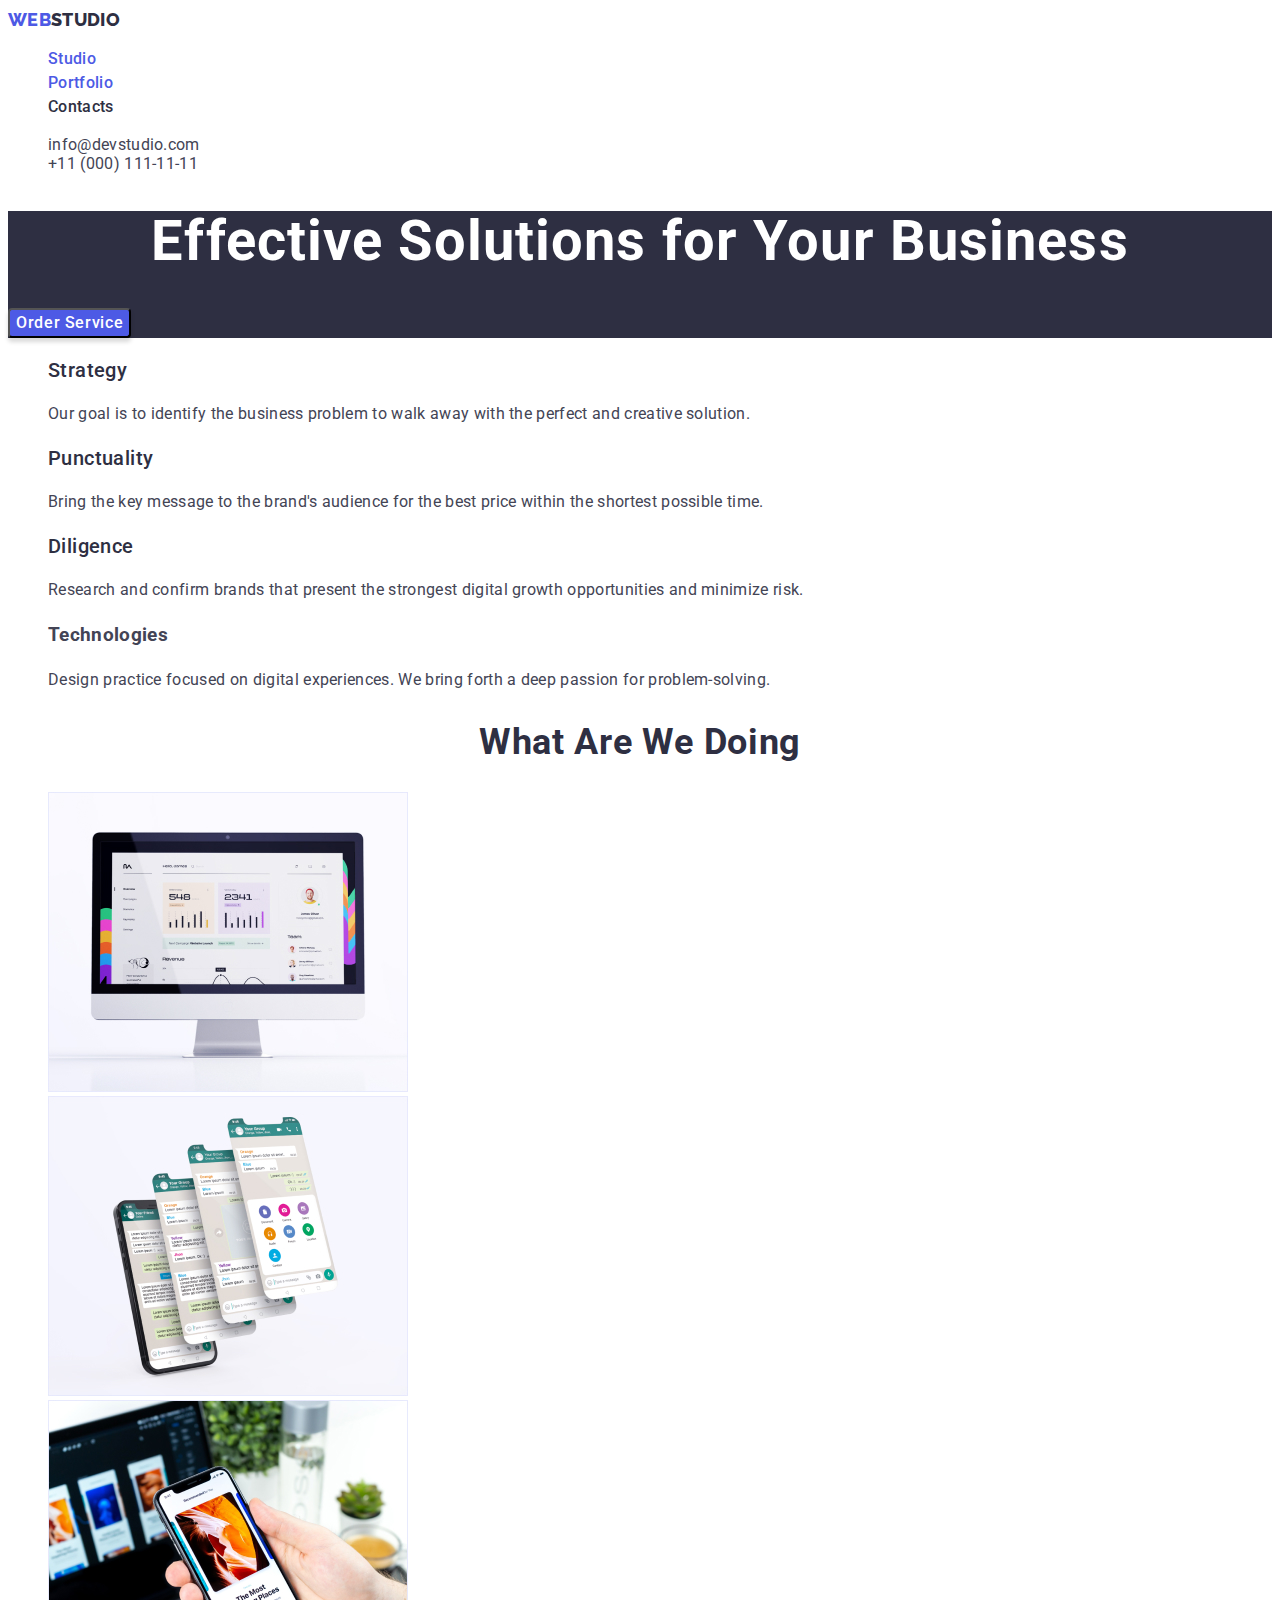
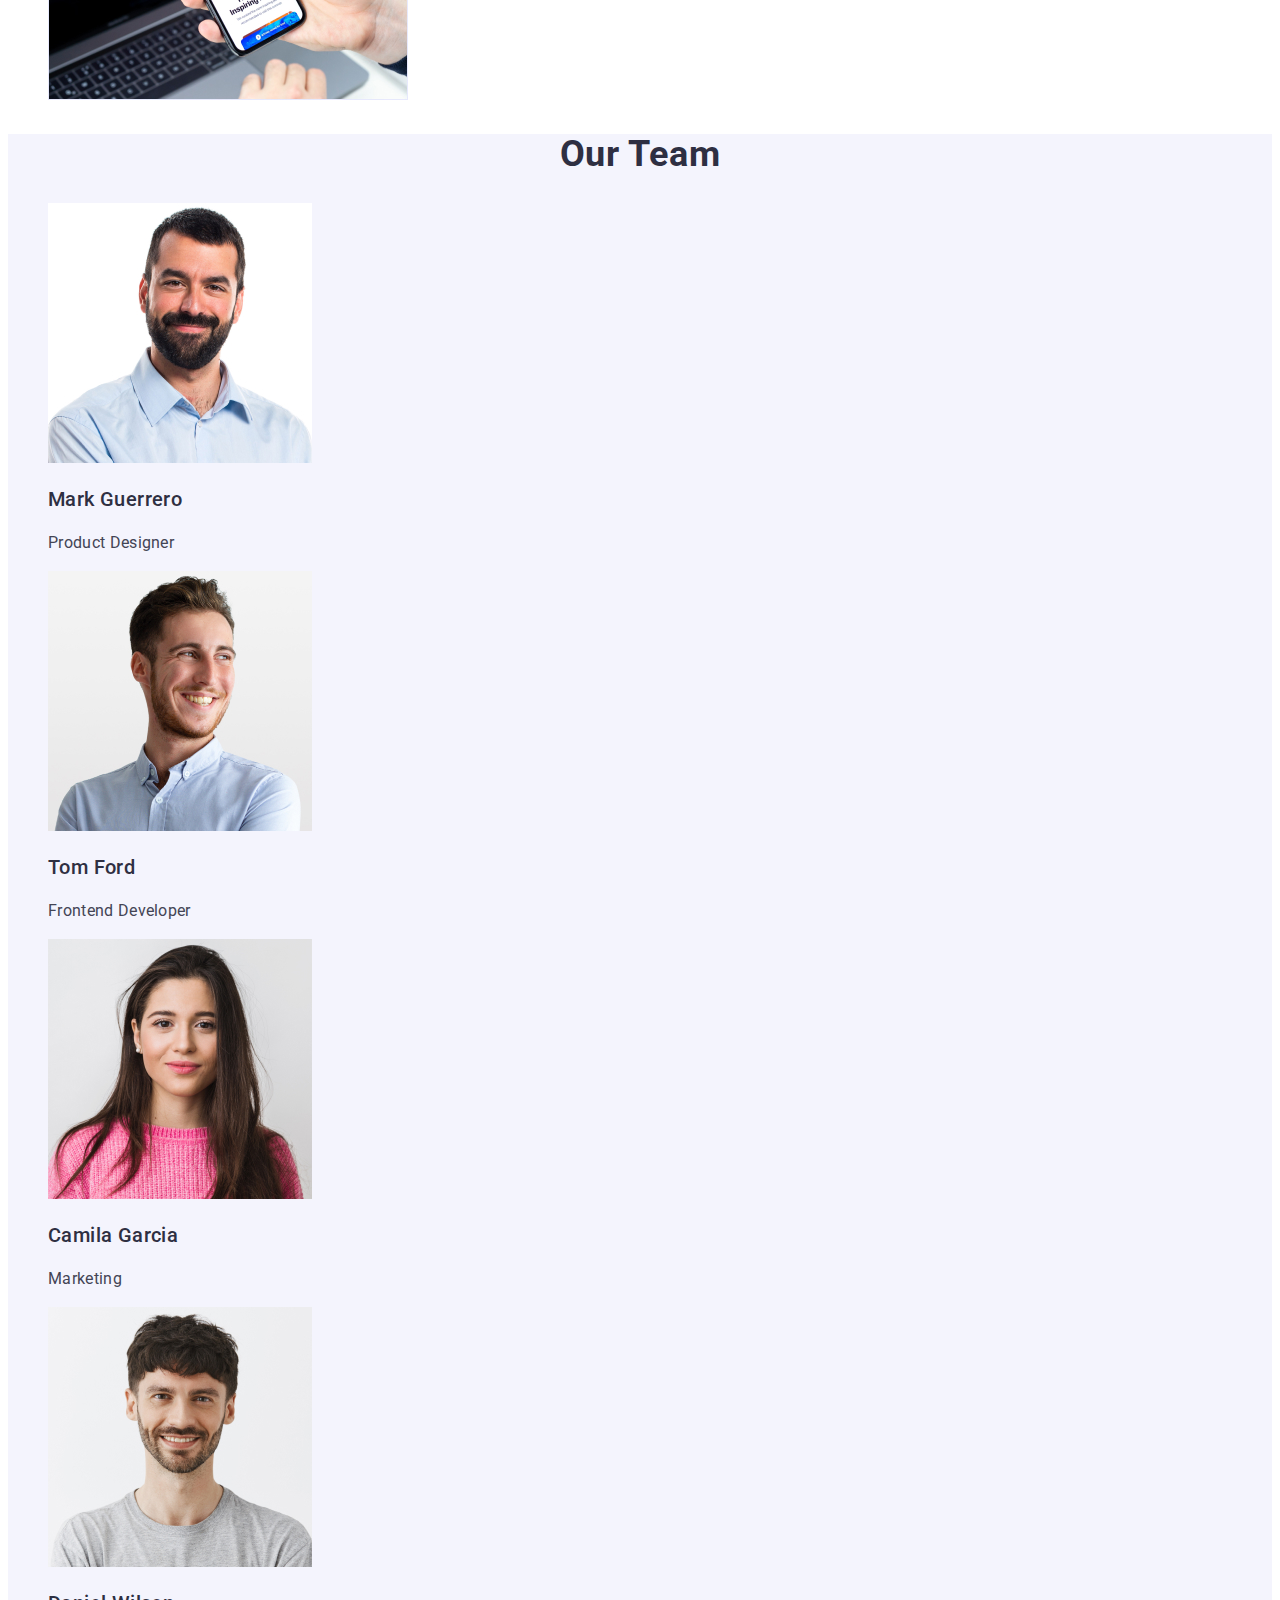
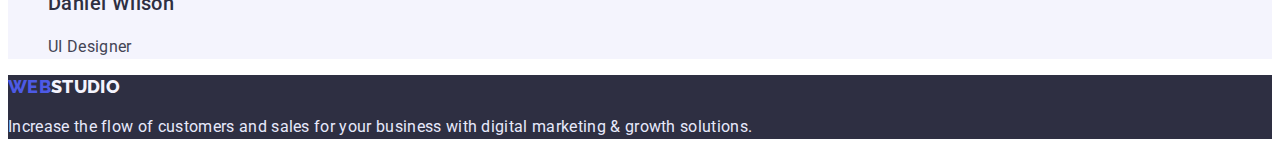
<file: index.html>
<!DOCTYPE html>
<html lang="en">
  <head>
    <meta charset="UTF-8" />
    <meta http-equiv="X-UA-Compatible" content="IE=edge" />
    <meta name="viewport" content="width=device-width, initial-scale=1.0" />
    <title>Homework #1</title>
    <!-- fonts -->
    <link
      href="https://fonts.googleapis.com/css2?family=Raleway:wght@800&family=Roboto:wght@400;500;700&display=swap"
      rel="stylesheet"
    />
    <!-- custom styles -->
    <link rel="stylesheet" href="./css/styles.css" />
  </head>
  <body>
    <!-- header section -->
    <header class="page-header">
      <a class="logo-link link" href="index.html">WEB<span class="logo-text">STUDIO</span></a>
      <nav class="page-nav">
        <ul class="menu item">
          <li class="menu-item">
            <a class="menu-link link current" href="portfolio.html">Studio</a>
          </li>
          <li class="menu-item">
            <a class="menu-link link current" href="portfolio.html">Portfolio</a>
          </li>
          <li class="menu-item">
            <a class="menu-link link" href="./index.html">Contacts</a>
          </li>
        </ul>
      </nav>
      <ul class="list-contacts item">
        <li><a class="contacts link" href="mailto:info@devstudio.com">info@devstudio.com</a></li>
        <li><a class="contacts link" href="tel:+110001111111">+11 (000) 111-11-11</a></li>
      </ul>
    </header>
    <main>
      <!-- hero section -->
      <section class="hero">
        <h1 class="hero-title">Effective Solutions for Your Business</h1>
        <button class="hero-btn" type="button">Order Service</button>
      </section>
      <!-- feature section -->
      <section class="text-content">
        <h2 class="not-vis">Our futures</h2>
        <ul class="item">
          <li>
            <h3 class="subtitle-content">Strategy</h3>
            <p class="text-content">
              Our goal is to identify the business problem to walk away with the perfect and
              creative solution.
            </p>
          </li>
          <li>
            <h3 class="subtitle-content">Punctuality</h3>
            <p class="text-content">
              Bring the key message to the brand's audience for the best price within the shortest
              possible time.
            </p>
          </li>
          <li>
            <h3 class="subtitle-content">Diligence</h3>
            <p class="text-content">
              Research and confirm brands that present the strongest digital growth opportunities
              and minimize risk.
            </p>
          </li>
          <li>
            <h3 clas="subtitle-content">Technologies</h3>
            <p class="text-content">
              Design practice focused on digital experiences. We bring forth a deep passion for
              problem-solving.
            </p>
          </li>
        </ul>
      </section>
      <!-- about section -->
      <section>
        <h2 class="title-img">What are we doing</h2>
        <ul class="item">
          <li>
            <img src="./images/section-2/img-1.jpg" alt="statistics" width="360" height="300" />
          </li>
          <li><img src="./images/section-2/img-2.jpg" alt="support" width="360" height="300" /></li>
          <li>
            <img src="./images/section-2/img-3.jpg" alt="motivation" width="360" height="300" />
          </li>
        </ul>
      </section>
      <!-- team section -->
      <section class="gallery-team">
        <h2 class="title-img">Our Team</h2>
        <ul class="item">
          <li>
            <img src="./images/section-3/img-1.jpg" alt="photo-1" width="264" height="260" />

            <h3 class="surname">Mark Guerrero</h3>
            <p class="work">Product Designer</p>
          </li>
          <li>
            <img src="./images/section-3/img-2.jpg" alt="photo-2" width="264" height="260" />
            <h3 class="surname">Tom Ford</h3>
            <p class="work">Frontend Developer</p>
          </li>
          <li>
            <img src="./images/section-3/img-3.jpg" alt="photo-3" width="264" height="260" />
            <h3 class="surname">Camila Garcia</h3>
            <p class="work">Marketing</p>
          </li>
          <li>
            <img src="./images/section-3/img-4.jpg" alt="photo-4" width="264" height="260" />
            <h3 class="surname">Daniel Wilson</h3>
            <p class="work">UI Designer</p>
          </li>
        </ul>
      </section>
    </main>

    <!-- footer section -->
    <footer class="footer">
      <a class="logo-link link" href="index.html">WEB<span class="logo-white">STUDIO</span></a>
      <p class="footer-text">
        Increase the flow of customers and sales for your business with digital marketing & growth
        solutions.
      </p>
    </footer>
  </body>
</html>
</file>
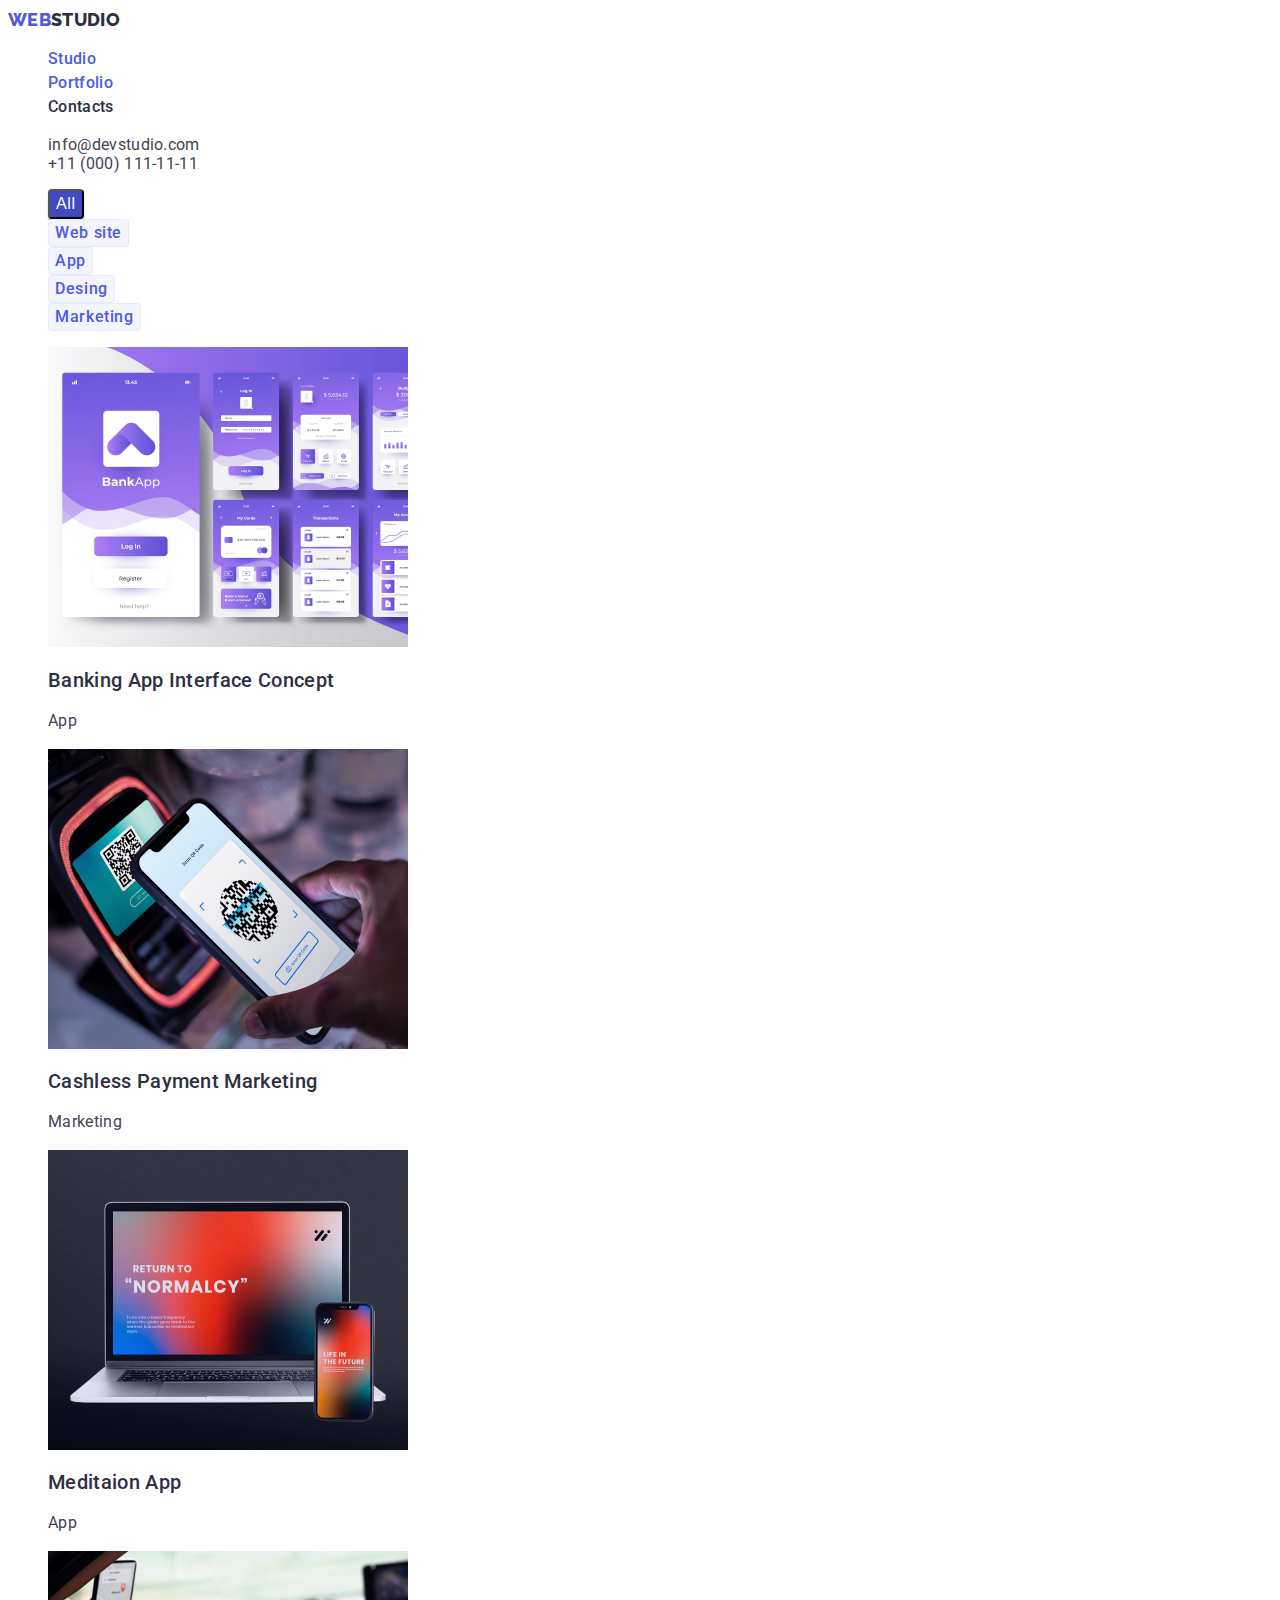
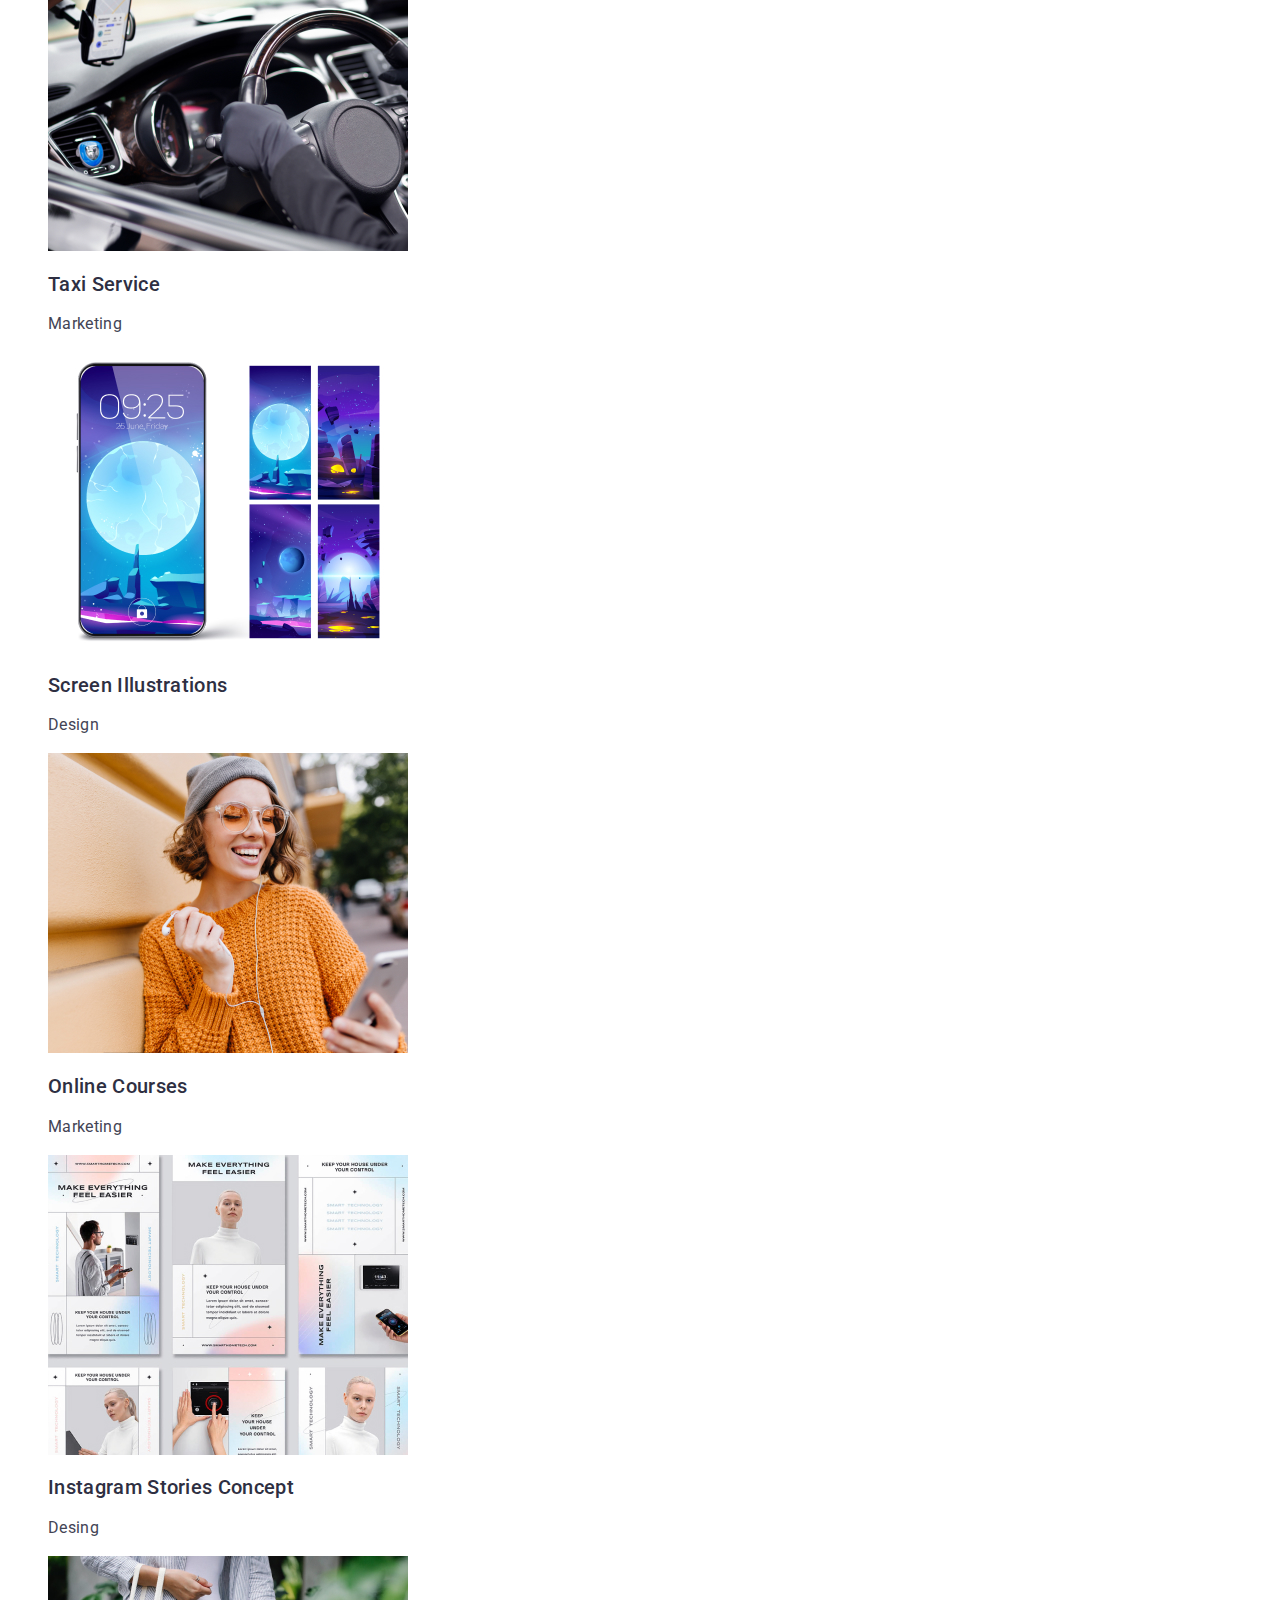
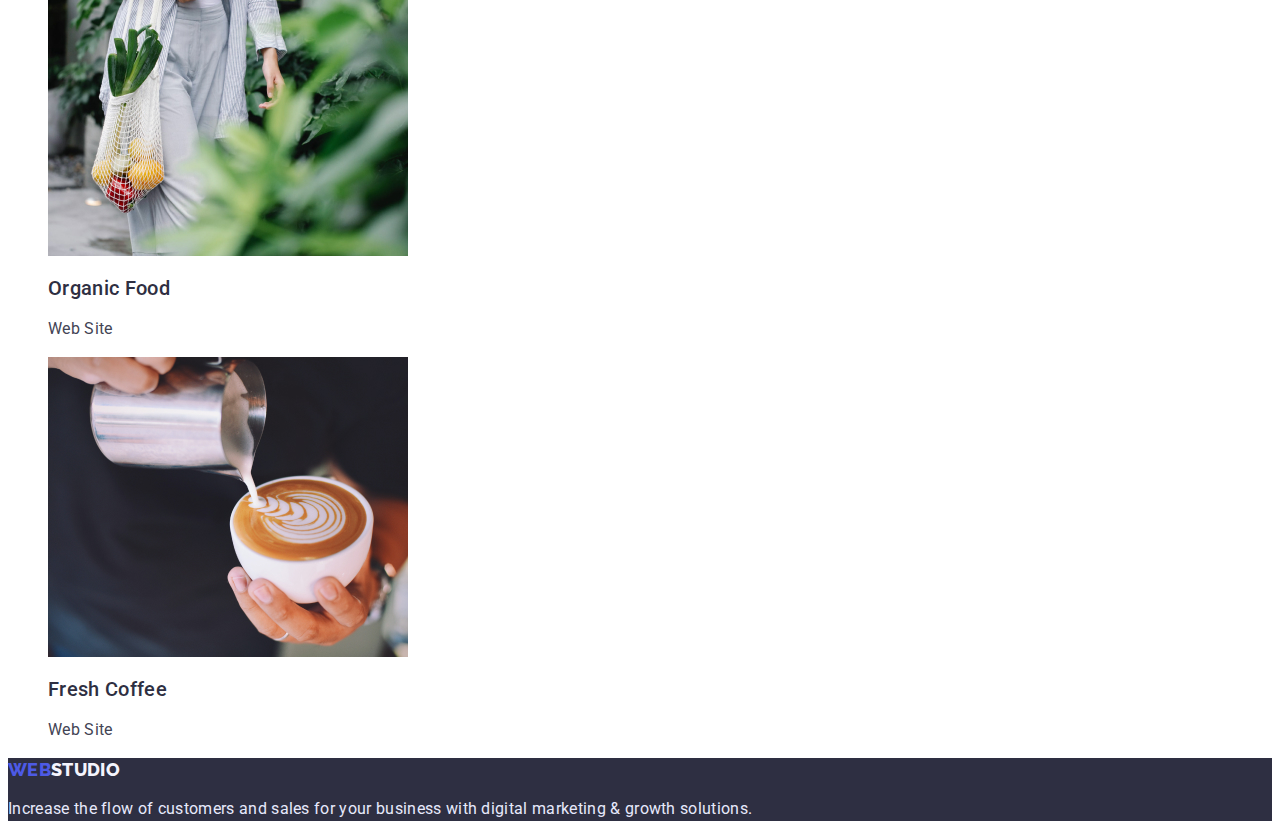
<file: portfolio.html>
<!DOCTYPE html>
<html lang="en">
  <head>
    <meta charset="UTF-8" />
    <meta http-equiv="X-UA-Compatible" content="IE=edge" />
    <meta name="viewport" content="width=device-width, initial-scale=1.0" />
    <title>homework-2</title>
    <!-- fonts -->
    <link
      href="https://fonts.googleapis.com/css2?family=Raleway:wght@800&family=Roboto:wght@400;500;700&display=swap"
      rel="stylesheet"
    />
    <!-- custom styles -->
    <link rel="stylesheet" href="./css/styles.css" />
  </head>
  <body>
    <!-- header section -->
    <header class="page-header">
      <a class="logo-link link" href="index.html">WEB<span class="logo-text">STUDIO</span></a>
      <nav class="page-nav">
        <ul class="menu item">
          <li class="menu-item">
            <a class="menu-link link current" href="portfolio.html">Studio</a>
          </li>
          <li class="menu-item">
            <a class="menu-link link current" href="portfolio.html">Portfolio</a>
          </li>
          <li class="menu-item">
            <a class="menu-link link" href="./index.html">Contacts</a>
          </li>
        </ul>
      </nav>
      <ul class="list-contacts item">
        <li><a class="contacts link" href="mailto:info@devstudio.com">info@devstudio.com</a></li>
        <li><a class="contacts link" href="tel:+110001111111">+11 (000) 111-11-11</a></li>
      </ul>
    </header>
    <main>
      <!-- gallery section -->
      <section>
        <h1 class="not-vis">Gallery</h1>
        <ul class="item">
          <li><button class="btn-filter btn-1" type="button">All</button></li>
          <li><button class="btn-filter btn-nav" type="button">Web site</button></li>
          <li><button class="btn-filter btn-nav" type="button">App</button></li>
          <li><button class="btn-filter btn-nav" type="button">Desing</button></li>
          <li><button class="btn-filter btn-nav" type="button">Marketing</button></li>
        </ul>
        <ul class="item">
          <li>
            <img src="./images/hw-02-gallery-section/img-1.jpg" alt="Banking App Interface Concept"
            width: 360px; height: 300px; />
            <h2 class="subtitle-description">Banking App Interface Concept</h2>
            <p class="text-description">App</p>
          </li>
          <li>
            <img src="./images/hw-02-gallery-section/img-2.jpg" alt="Cashless Payment Marketing"
            width: 360px; height: 300px; />
            <h2 class="subtitle-description">Cashless Payment Marketing</h2>
            <p class="text-description">Marketing</p>
          </li>
          <li>
            <img src="./images/hw-02-gallery-section/img-3.jpg" alt="Meditaion App" width: 360px;
            height: 300px; />
            <h2 class="subtitle-description">Meditaion App</h2>
            <p class="text-description">App</p>
          </li>
          <li>
            <img src="./images/hw-02-gallery-section/img-4.jpg" alt="Taxi Service" width: 360px;
            height: 300px; />
            <h2 class="subtitle-description">Taxi Service</h2>
            <p class="text-description">Marketing</p>
          </li>
          <li>
            <img src="./images/hw-02-gallery-section/img-5.jpg" alt="Screen Illustrations" width:
            360px; height: 300px; />
            <h2 class="subtitle-description">Screen Illustrations</h2>
            <p class="text-description">Design</p>
          </li>
          <li>
            <img src="./images/hw-02-gallery-section/img-6.jpg" alt="Online Courses" width: 360px;
            height: 300px; />
            <h2 class="subtitle-description">Online Courses</h2>
            <p class="text-description">Marketing</p>
          </li>
          <li>
            <img src="./images/hw-02-gallery-section/img-7.jpg" alt="Instagram Stories Concept"
            width: 360px; height: 300px; />
            <h2 class="subtitle-description">Instagram Stories Concept</h2>
            <p class="text-description">Desing</p>
          </li>
          <li>
            <img src="./images/hw-02-gallery-section/img-8.jpg" alt="Organic Food" width: 360px;
            height: 300px; />
            <h2 class="subtitle-description">Organic Food</h2>
            <p class="text-description">Web Site</p>
          </li>
          <li>
            <img src="./images/hw-02-gallery-section/img-9.jpg" alt="Fresh Coffee" width: 360px;
            height: 300px; />
            <h2 class="subtitle-description">Fresh Coffee</h2>
            <p class="text-description">Web Site</p>
          </li>
        </ul>
      </section>
    </main>
    <!-- footer section -->
    <footer class="footer">
      <a class="logo-link link" href="index.html">WEB<span class="logo-white">STUDIO</span></a>
      <p class="footer-text">
        Increase the flow of customers and sales for your business with digital marketing & growth
        solutions.
      </p>
    </footer>
  </body>
</html>
</file>
<file: css/styles.css>
:root {
  /* Text colors */
  --iris-txt-cl: #4d5ae5;
  --black-txt-cl: #2e2f42;
  --slate-txt-cl: #434455;
  --white-txt-cl: #ffffff;
  --corn-txt-cl: #e7e9fc;

  /* Background colors */
  --black-bg-cl: #2e2f42;
  --light-bg-cl: #f4f4fd;
  --white-bg-cl: #ffffff;
  --iris-bg-cl: #4d5ae5;

  /* Other colors */
  --ocean-cl: #404bbf;

  /* Fonts */
  --font-logo: 'Raleway', sans-serif;
  --font-main: 'Roboto', sans-serif;
}

body {
  font-family: var(--font-main);
  font-size: 16px;
  letter-spacing: 0.02em;
  color: var(--black-txt-cl);
  background-color: var(--white-bg-cl);
}
.item {
  list-style: none;
}

.link {
  text-decoration: none;
}

.logo-link {
  font-family: var(--font-logo);
  font-weight: 800;
  font-size: 18px;
  line-height: 1.3;
  color: var(--iris-txt-cl);
}

.logo-text {
  color: var(--black-txt-cl);
}

.logo-link:hover,
.logo-link:focus {
  color: var(--iris-txt-cl);
}

/* .page-nav {

} */

.menu-link {
  font-weight: 500;
  line-height: 1.5;
  color: var(--black-txt-cl);
}

.current {
  color: var(--iris-bg-cl);
}

.menu-link:hover,
.menu-link:focus {
  color: #404bbf;
}

/* .list-contacts {
} */

.contacts {
  color: var(--slate-txt-cl);
}

.contacts:hover,
.contacts:focus {
  color: #404bbf;
}

.hero {
  background-color: var(--black-bg-cl);
}

.hero-title {
  font-weight: 700;
  font-size: 56px;
  line-height: calc(60 / 56);
  letter-spacing: 0.02em;
  text-align: center;
  color: var(--white-txt-cl);
}

.hero-btn {
  font-family: var(--font-main);
  font-weight: 500;
  font-size: 16px;
  line-height: calc(24 / 16);
  letter-spacing: 0.04em;
  color: var(--white-txt-cl);
  background: var(--iris-txt-cl);
  box-shadow: 0px 4px 4px rgba(0, 0, 0, 0.15);
  border-radius: 4px;
  cursor: pointer;
}

.hero-btn:hover,
.hero-btn:focus {
  background-color: var(--ocean-cl);
}

/* not see */

.not-vis {
  position: absolute;
  width: 1px;
  height: 1px;
  margin: -1px;
  border: 0;
  padding: 0;
  white-space: nowrap;
  clip-path: inset(100%);
  clip: rect(0 0 0 0);
  overflow: hidden;
}

.subtitle-content {
  font-weight: 500;
  font-size: 20px;
  line-height: calc(24 / 20);
  letter-spacing: 0.02em;
  color: var(--black-txt-cl);
}

.text-content {
  line-height: calc(24 / 16);
  color: var(--slate-txt-cl);
}

.gallery-team {
  background: var(--light-bg-cl);
}

.title-img {
  font-weight: 700;
  font-size: 36px;
  line-height: calc(40 / 36);
  letter-spacing: 0.02em;
  text-align: center;
  text-transform: capitalize;
  color: var(--black-txt-cl);
}

.surname {
  font-weight: 500;
  font-size: 20px;
  line-height: calc(24 / 20);
  letter-spacing: 0.02em;
  color: var(--black-txt-cl);
}

.work {
  line-height: calc(24 / 16);
  color: var(--slate-txt-cl);
}

.footer {
  background-color: var(--black-bg-cl);
}

.footer-text {
  font-size: 16px;
  line-height: calc(24 / 16);
  letter-spacing: 0.02em;
  color: var(--corn-txt-cl);
}

.logo-white {
  color: var(--light-bg-cl);
}

.btn-filter {
  font-weight: 500;
  font-size: 16px;
  line-height: calc(24 / 16);
  letter-spacing: 0.04em;
}

.btn-1 {
  color: var(--white-txt-cl);
  background: var(--ocean-cl);
  box-shadow: 0px 3px 1px rgba(0, 0, 0, 0.1), 0px 2px 1px rgba(0, 0, 0, 0.08),
    0px 2px 2px rgba(0, 0, 0, 0.12);
  border-radius: 4px;
  cursor: pointer;
}

.btn-nav {
  font-family: var(--font-main);
  color: var(--iris-txt-cl);
  background: #f4f4fd;
  border: 1px solid #e7e9fc;
  border-radius: 4px;
  cursor: pointer;
}

.btn-1:hover,
.btn-1:focus {
  color: var(--ocean-cl);
  background-color: var(--light-bg-cl);
}

.btn-nav:hover,
.btn-nav:focus {
  color: var(--white-txt-cl);
  background-color: var(--ocean-cl);
}

.subtitle-description {
  font-weight: 500;
  font-size: 20px;
  line-height: calc(24 / 20);
  color: var(--black-txt-cl);
}

.text-description {
  line-height: 24px;
  color: var(--slate-txt-cl);
}
</file>
